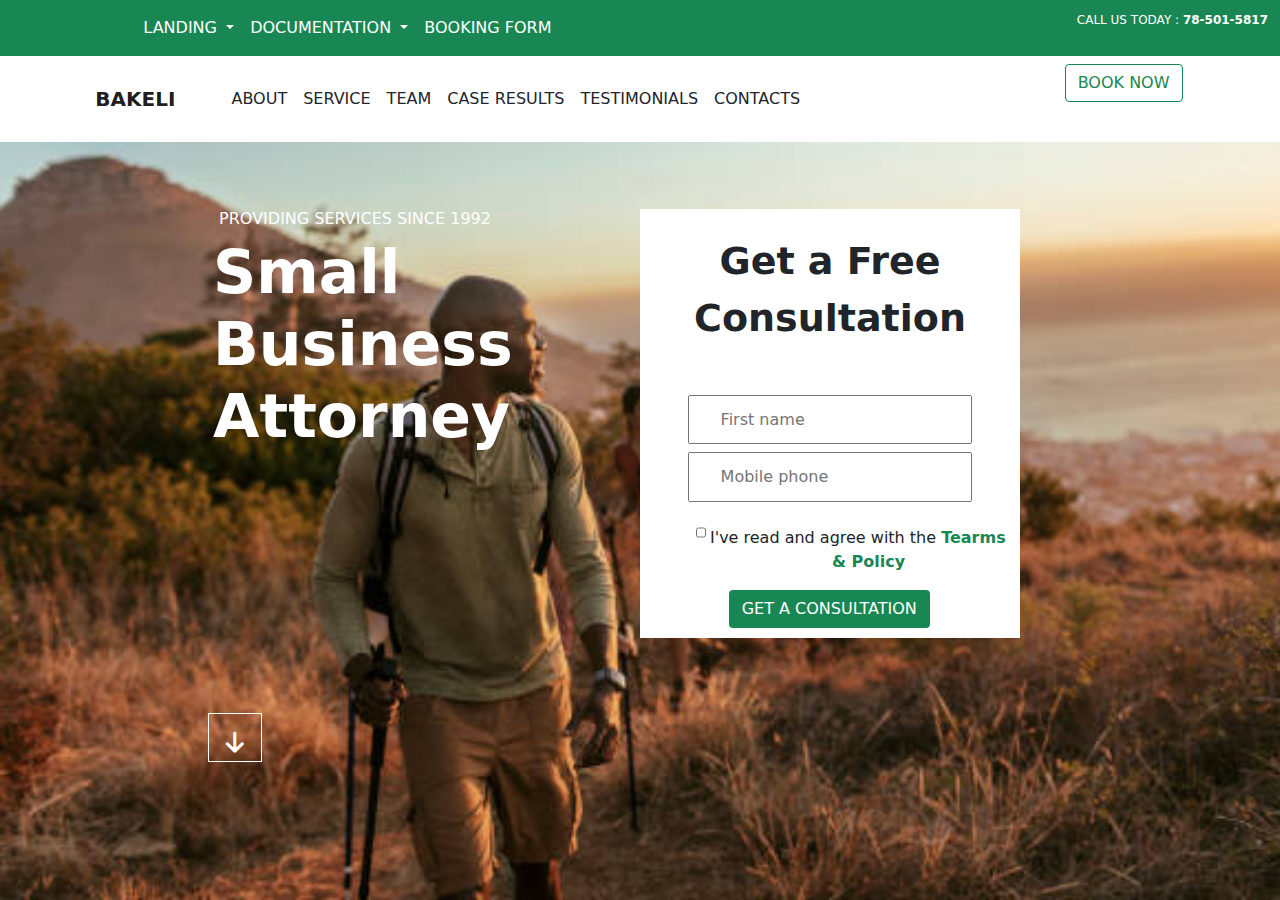
<file: index.html>
<!DOCTYPE html>
<html lang="en">

<head>
  <meta charset="UTF-8">
  <meta http-equiv="X-UA-Compatible" content="IE=edge">
  <meta name="viewport" content="width=device-width, initial-scale=1.0">
  <link rel="stylesheet" href="bootstrap-5.1.3-dist/css/bootstrap.min.css">
  <link href="https://cdn.jsdelivr.net/npm/bootstrap@5.1.3/dist/css/bootstrap.min.css" rel="stylesheet"
    integrity="sha384-1BmE4kWBq78iYhFldvKuhfTAU6auU8tT94WrHftjDbrCEXSU1oBoqyl2QvZ6jIW3" crossorigin="anonymous">
  <link rel="stylesheet" href="fontawesome-free-6.3.0-web/fontawesome/css/all.css">
  <link rel="stylesheet" href="css2.css">
  <title>tache4</title>
</head>

<body>
  <header>
    <nav class="navbar navbar-expand-lg navbar-light bg-success">
      <div class="container-fluid">
        <a class="navbar-brand" href="#"></a>
        <div class="collapse navbar-collapse" id="navbarSupportedContent">
          <ul class="navbar-nav me-auto mb-2 mb-lg-0">
            <li class="nav-item">
              <a class="nav-link active" aria-current="page" href="#"></a>
            </li>
            <li class="nav-item">
              <a class="nav-link text-white" href="#"></a>
            </li>
            <li class="nav-item dropdown">
              <a class="nav-link dropdown-toggle text-white" href="#" id="navbarDropdown" role="button"
                data-bs-toggle="dropdown" aria-expanded="false">
                LANDING
              </a>
              <ul class="dropdown-menu" aria-labelledby="navbarDropdown">
                <li><a class="dropdown-item" href="#">Action</a></li>
                <li><a class="dropdown-item" href="#">Another action</a></li>
                <li>
                  <hr class="dropdown-divider">
                </li>
                <li><a class="dropdown-item" href="#">Something else here</a></li>
              </ul>
            </li>

            <li class="nav-item dropdown">
              <a class="nav-link dropdown-toggle text-white" href="#" id="navbarDropdown" role="button"
                data-bs-toggle="dropdown" aria-expanded="false">
                DOCUMENTATION
              </a>
              <ul class="dropdown-menu" aria-labelledby="navbarDropdown">
                <li><a class="dropdown-item" href="#">Action</a></li>
                <li><a class="dropdown-item" href="#">Another action</a></li>
                <li>
                  <hr class="dropdown-divider">
                </li>
                <li><a class="dropdown-item" href="#">Something else here</a></li>
              </ul>
            </li>

            <li class="nav-item">
              <a class="nav-link text-white" href="#">BOOKING FORM</a>
            </li>


          </ul>
          <span class="text-white ">
            <p class="mr-5"> CALL US TODAY : <b>78-501-5817</b></p>
          </span>
        </div>
      </div>
    </nav>
  </header>
  <nav class="navbar navbar-expand-lg navbar-light bg-white">
    <div class="container-fluid">
      <a class="navbar-brand p-2 " href="#"><b>BAKELI</b></a>
      <button class="navbar-toggler" type="button" data-bs-toggle="collapse" data-bs-target="#navbarSupportedContent"
        aria-controls="navbarSupportedContent" aria-expanded="false" aria-label="Toggle navigation">
        <span class="navbar-toggler-icon"></span>
      </button>
      <div class="collapse navbar-collapse" id="navbarSupportedContent">
        <ul class="navbar-nav me-auto mb-2 mb-lg-0 p-2">
          <li class="nav-item">
            <a class="nav-link active" aria-current="page" href="#"></a>
          </li>

          <li class="nav-item">
            <a class="nav-link text-dark p-2 " href="#">ABOUT</a>
          </li>

          <li class="nav-item">
            <a class="nav-link  text-dark p-2 " href="#">SERVICE</a>
          </li>

          <li class="nav-item">
            <a class="nav-link  text-dark p-2" href="#">TEAM</a>
          </li>

          <li class="nav-item">
            <a class="nav-link  text-dark p-2" href="#">CASE RESULTS</a>
          </li>

          <li class="nav-item">
            <a class="nav-link  text-dark p-2" href="#">TESTIMONIALS</a>
          </li>
          <li class="nav-item">
            <a class="nav-link  text-dark p-2" href="#">CONTACTS</a>
          </li>

        </ul>
        <button type="button" class="btn btn-outline-success">BOOK NOW</button>
        <span class="text-white">

        </span>
      </div>
    </div>
  </nav>

  <div class="container">
    <div class="row">
      <div class="col-6">
        <h6>PROVIDING SERVICES SINCE 1992</h6>
        <h1>Small <br>Business <br>Attorney</h1>
        
      </div>
      <div class="col-4 mb-2 pt-4 ">
        <span class="free ml-4 text-dark">Get a Free</span><br>
        <span class="free ml-4 text-dark"> Consultation</span>
        <input type="text" placeholder="    First name" class="mt-5 mb-2">
        <input type="number" class="mb-4" placeholder="    Mobile phone"><br>
       <p><p><input type="checkbox"></p> I've read and agree with the <b class="text-success">Tearms & Policy</b> </p>
        <button type="button" class="tree btn btn-block bg bg-success text-white mt-3 font-weight-bold ">GET A
          CONSULTATION</button>
         
      </div>
    </div>
  </div>
  <div class="container">
    <div class="row">
      <div class="col-6">
        <span class="icon"> <i class="fa-solid fa-arrow-down pt-3"></i>
        </span>
      </div>
    </div>
  </div>



  <script src="https://cdn.jsdelivr.net/npm/bootstrap@5.1.3/dist/js/bootstrap.bundle.min.js"
    integrity="sha384-ka7Sk0Gln4gmtz2MlQnikT1wXgYsOg+OMhuP+IlRH9sENBO0LRn5q+8nbTov4+1p"
    crossorigin="anonymous"></script>

</body>

</html>
</file>
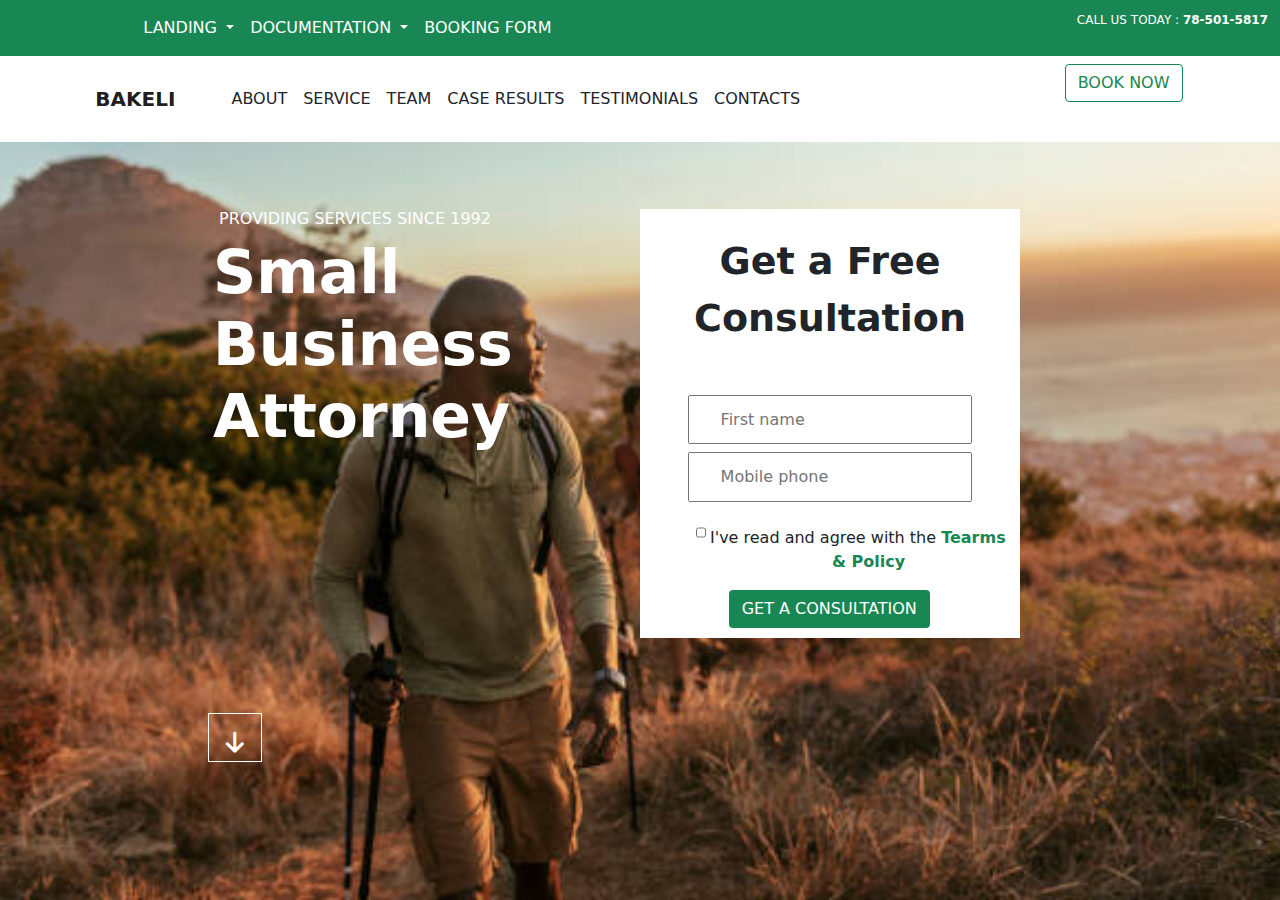
<file: second.html>
<!DOCTYPE html>
<html lang="en">

<head>
  <meta charset="UTF-8">
  <meta http-equiv="X-UA-Compatible" content="IE=edge">
  <meta name="viewport" content="width=device-width, initial-scale=1.0">
  <link rel="stylesheet" href="bootstrap-5.1.3-dist/css/bootstrap.min.css">
  <link href="https://cdn.jsdelivr.net/npm/bootstrap@5.1.3/dist/css/bootstrap.min.css" rel="stylesheet"
    integrity="sha384-1BmE4kWBq78iYhFldvKuhfTAU6auU8tT94WrHftjDbrCEXSU1oBoqyl2QvZ6jIW3" crossorigin="anonymous">
  <link rel="stylesheet" href="fontawesome-free-6.3.0-web/fontawesome/css/all.css">
  <link rel="stylesheet" href="css2.css">
  <title>tache4</title>
</head>

<body>
  <header>
    <nav class="navbar navbar-expand-lg navbar-light bg-success">
      <div class="container-fluid">
        <a class="navbar-brand" href="#"></a>
        <div class="collapse navbar-collapse" id="navbarSupportedContent">
          <ul class="navbar-nav me-auto mb-2 mb-lg-0">
            <li class="nav-item">
              <a class="nav-link active" aria-current="page" href="#"></a>
            </li>
            <li class="nav-item">
              <a class="nav-link text-white" href="#"></a>
            </li>
            <li class="nav-item dropdown">
              <a class="nav-link dropdown-toggle text-white" href="#" id="navbarDropdown" role="button"
                data-bs-toggle="dropdown" aria-expanded="false">
                LANDING
              </a>
              <ul class="dropdown-menu" aria-labelledby="navbarDropdown">
                <li><a class="dropdown-item" href="#">Action</a></li>
                <li><a class="dropdown-item" href="#">Another action</a></li>
                <li>
                  <hr class="dropdown-divider">
                </li>
                <li><a class="dropdown-item" href="#">Something else here</a></li>
              </ul>
            </li>

            <li class="nav-item dropdown">
              <a class="nav-link dropdown-toggle text-white" href="#" id="navbarDropdown" role="button"
                data-bs-toggle="dropdown" aria-expanded="false">
                DOCUMENTATION
              </a>
              <ul class="dropdown-menu" aria-labelledby="navbarDropdown">
                <li><a class="dropdown-item" href="#">Action</a></li>
                <li><a class="dropdown-item" href="#">Another action</a></li>
                <li>
                  <hr class="dropdown-divider">
                </li>
                <li><a class="dropdown-item" href="#">Something else here</a></li>
              </ul>
            </li>

            <li class="nav-item">
              <a class="nav-link text-white" href="#">BOOKING FORM</a>
            </li>


          </ul>
          <span class="text-white ">
            <p class="mr-5"> CALL US TODAY : <b>78-501-5817</b></p>
          </span>
        </div>
      </div>
    </nav>
  </header>
  <nav class="navbar navbar-expand-lg navbar-light bg-white">
    <div class="container-fluid">
      <a class="navbar-brand p-2 " href="#"><b>BAKELI</b></a>
      <button class="navbar-toggler" type="button" data-bs-toggle="collapse" data-bs-target="#navbarSupportedContent"
        aria-controls="navbarSupportedContent" aria-expanded="false" aria-label="Toggle navigation">
        <span class="navbar-toggler-icon"></span>
      </button>
      <div class="collapse navbar-collapse" id="navbarSupportedContent">
        <ul class="navbar-nav me-auto mb-2 mb-lg-0 p-2">
          <li class="nav-item">
            <a class="nav-link active" aria-current="page" href="#"></a>
          </li>

          <li class="nav-item">
            <a class="nav-link text-dark p-2 " href="#">ABOUT</a>
          </li>

          <li class="nav-item">
            <a class="nav-link  text-dark p-2 " href="#">SERVICE</a>
          </li>

          <li class="nav-item">
            <a class="nav-link  text-dark p-2" href="#">TEAM</a>
          </li>

          <li class="nav-item">
            <a class="nav-link  text-dark p-2" href="#">CASE RESULTS</a>
          </li>

          <li class="nav-item">
            <a class="nav-link  text-dark p-2" href="#">TESTIMONIALS</a>
          </li>
          <li class="nav-item">
            <a class="nav-link  text-dark p-2" href="#">CONTACTS</a>
          </li>

        </ul>
        <button type="button" class="btn btn-outline-success">BOOK NOW</button>
        <span class="text-white">

        </span>
      </div>
    </div>
  </nav>

  <div class="container">
    <div class="row">
      <div class="col-6">
        <h6>PROVIDING SERVICES SINCE 1992</h6>
        <h1>Small <br>Business <br>Attorney</h1>
        
      </div>
      <div class="col-4 mb-2 pt-4 ">
        <span class="free ml-4 text-dark">Get a Free</span><br>
        <span class="free ml-4 text-dark"> Consultation</span>
        <input type="text" placeholder="    First name" class="mt-5 mb-2">
        <input type="number" class="mb-4" placeholder="    Mobile phone"><br>
       <p><p><input type="checkbox"></p> I've read and agree with the <b class="text-success">Tearms & Policy</b> </p>
        <button type="button" class="tree btn btn-block bg bg-success text-white mt-3 font-weight-bold ">GET A
          CONSULTATION</button>
         
      </div>
    </div>
  </div>
  <div class="container">
    <div class="row">
      <div class="col-6">
        <span class="icon"> <i class="fa-solid fa-arrow-down pt-3"></i>
        </span>
      </div>
    </div>
  </div>



  <script src="https://cdn.jsdelivr.net/npm/bootstrap@5.1.3/dist/js/bootstrap.bundle.min.js"
    integrity="sha384-ka7Sk0Gln4gmtz2MlQnikT1wXgYsOg+OMhuP+IlRH9sENBO0LRn5q+8nbTov4+1p"
    crossorigin="anonymous"></script>

</body>

</html>
</file>
<file: css2.css>
body{
    background-image: url(image/image2.jpg);
    background-attachment: fixed;
    background-size: cover;
}

.row{
    margin-top: 6%;
    
}

h6{
    color: #fff;
   text-align: center;
    

}


h1{
    color: #fff;
    font-weight: bold;
    margin-left: 24%;
    font-size: 60px;
    
}

.col-4{
    background-color: #fff;
   margin-left: 0%;
   text-align: center;
   

}
.free{
    font-size: 38px;
    font-weight: bold;
}

p{
    font-size: 12px;
   margin-right: 0px;
   float: left;
}

input{
padding: 3%;
width: 80%;

}



button{
    margin-bottom: 3%;
    font-weight: bold;
}

.icon{
    cursor: pointer;
    margin-left: 0;
   
    
}

.icon:hover{
    color: #90c541;
}

.navbar-brand{
    margin-top: 0%;
    margin-bottom: 0%;
  
    margin-left: 6%;
}

.btn{
    float: right;
    margin-right: 8%;
    
}


.col-6 i{
    font-size: 300%;
   margin-top: 0;
    border: #fff;
    border-color: #fff;
    border-bottom: #fff solid 1px;
    border-left: #fff solid 1px;
    border-right: #fff solid 1px;
    border-top: #fff solid 1px;
    margin-left: 23%;
    height: 70%;
    width: 10%;
    text-align: center;
    font-size: 150%;
    color: #fff;
    margin-bottom: 5%;
   


    
}

.col-6 i:hover{
    background-color: #fdfdfd;
    color: #90c541;
}


.tree{
    justify-content: center;
    margin-right: 22%;
    
}




.col-4 p{
    color: black;
    
    margin-left: 6%;
    
}




@media only screen and (max-width: 767px) {
    /* telephone  */

*{
    margin-right: 0;
}

    body{
        overflow-x: hidden;
        background-size: cover;
background-attachment: fixed;
        
    }

   
    
    .span{
        margin-left: 25%;
    }
    
    .row{
        margin-top: 6%;
        margin-bottom: 5%;
        display: flex;
        flex-direction: column;
        width: 175%;
        
   
    }
    .free{
        font-size: 28px;
        font-weight: bold;
    }
    h6{
        color: #fff;
       font-size: 19px;
        margin-left: 14%;
        text-align: center;
        margin-bottom: 8%;
        display: inline-block;
        
    }
    
    h1{
        color: #fff;
        font-weight: bold;
        margin-left: 0%;
        font-size: 30px;
        margin-left: 20%;
        text-align: center;
       
    }
    
    .col-4{
        background-color: #fff;
       margin-left: 9%;
       max-width: 250px;
      
       
    
    }

    
    .col-6 i{
        font-size: 150%;
        margin-top: 10%;
        border: #fff;
        border-color: #fff;
        border-bottom: #fff solid 1px;
        border-left: #fff solid 1px;
        border-right: #fff solid 1px;
        border-top: #fff solid 1px;
        margin-left: 10%;
        height: 12%;
        width: 12%;
        text-align: center;
        font-size: 150%;
        padding-right: 4px;
        margin-bottom: 5%;
        margin-left: 15%;
        padding-bottom: 4px;
       
        
    }

    .btn{
        margin-bottom: 10%;
        max-width: 200px;
        font-size: small;
       
    }
    

    input{
        height: 45px;
        margin-bottom: 10%;
        max-width: 200px;

    }

    .col-4 p{
        font-size: 3px;
        margin-top: -4%;
    }

   
    
}

@media only screen and (min-width: 768px) and (max-width: 1100px) {
    /*tablette   */

    body{
        overflow-x: hidden;
        background-image: url(image/image2.jpg);
        background-size: cover;
    
    }

    .row{
        margin-top: 6%;
        margin-bottom: 2%;
        width: 120%;
    }
    
    h6{
        color: #fff;
       font-size: 12px;
        margin-left: 0%;
    
    }
    
    
    h1{
        color: #fff;
        font-weight: bold;
        margin-left: 25%;
        font-size: 45px;
    }
    
    .col-4{
        background-color: #fff;
       margin-left: 0%;
    }

    p{
        font-size: 14px;
    }

     
    .col-6 i{
        font-size: 230%;
        margin-top: 10%;
        border: #fff;
        border-color: #fff;
        border-bottom: #fff solid 1px;
        border-left: #fff solid 1px;
        border-right: #fff solid 1px;
        border-top: #fff solid 1px;
        margin-left: 0%;
        height: 14%;
        width: 15%;
        text-align: center;
        font-size: 150%;
        padding-right: 4px;
        padding: 0px;
        margin-left: 24%;
    }

    .btn{
        margin-bottom: 10%;
        color: #fff;
    }

 

}
</file>
